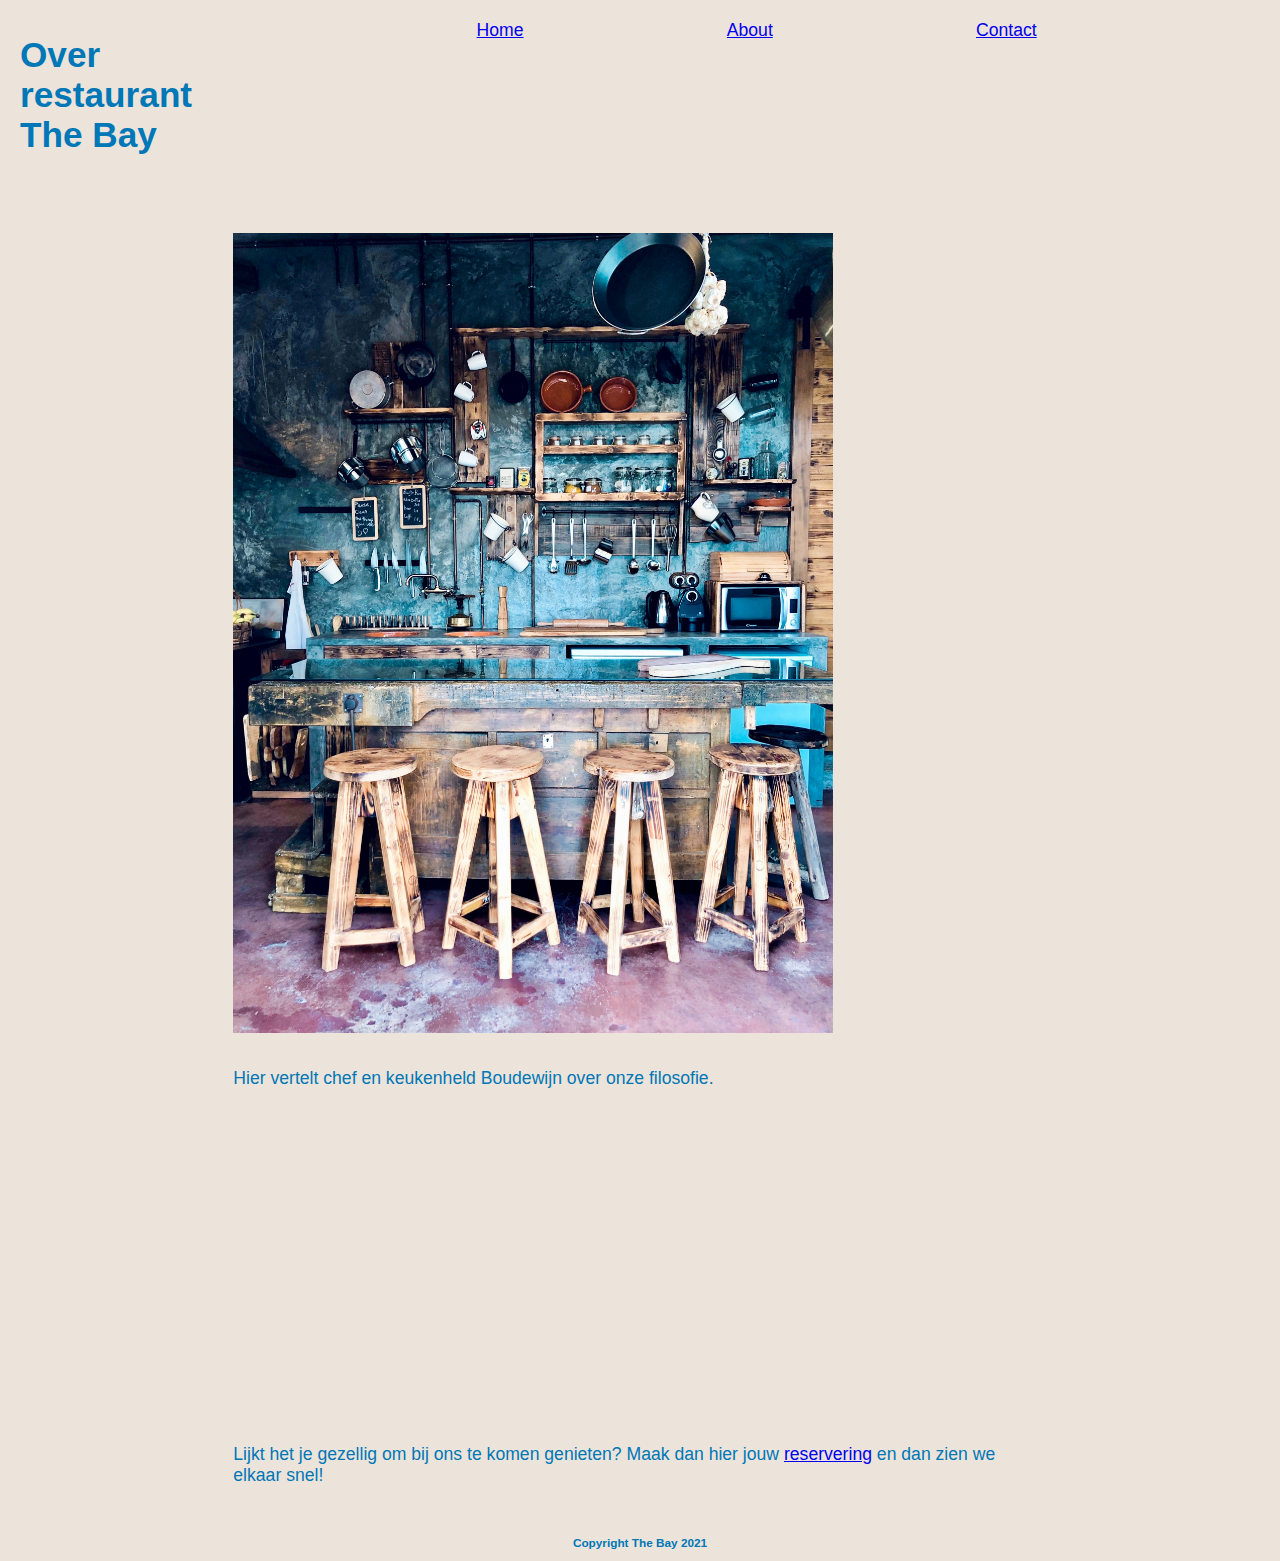
<file: about.html>
<!DOCTYPE html>
<html>
  <head>
    <meta charset="utf-8" />
    <meta http-equiv="X-UA-Compatible" content="IE=edge" />
    <title>Restaurant The Bay</title>
    <meta name="description" content="Hugapuppy" />
    <meta name="viewport" content="width=device-width, initial-scale=1" />
    <link rel="stylesheet" href="styles.css" />
  </head>
  <body>
    <nav>
      <ul>
        <li><a href="index.html">Home</a></li>
        <li><a href="about.html">About</a></li>
        <li><a href="contact.html">Contact</a></li>
      </ul>
    </nav>
    <h1>Over restaurant The Bay</h1>
    <main>
      <div>
        <p><img src="images/Bar.jpg" width="300" /></p>
      </div>
      <div class="youtube-text">
        <p>Hier vertelt chef en keukenheld Boudewijn over onze filosofie.</p>
        <iframe
          width="480"
          height="315"
          src="https://www.youtube.com/embed/nLKqOVtmHH0"
          frameborder="0"
          allow="accelerometer; autoplay; clipboard-write; encrypted-media; gyroscope; picture-in-picture"
          allowfullscreen
        ></iframe>
        <p>
          Lijkt het je gezellig om bij ons te komen genieten? Maak dan hier jouw
          <a href="contact.html"> reservering</a> en dan zien we elkaar snel!
        </p>
      </div>
    </main>
    <footer>
      <h6>Copyright The Bay 2021</h6>
    </footer>
  </body>
</html>
</file>
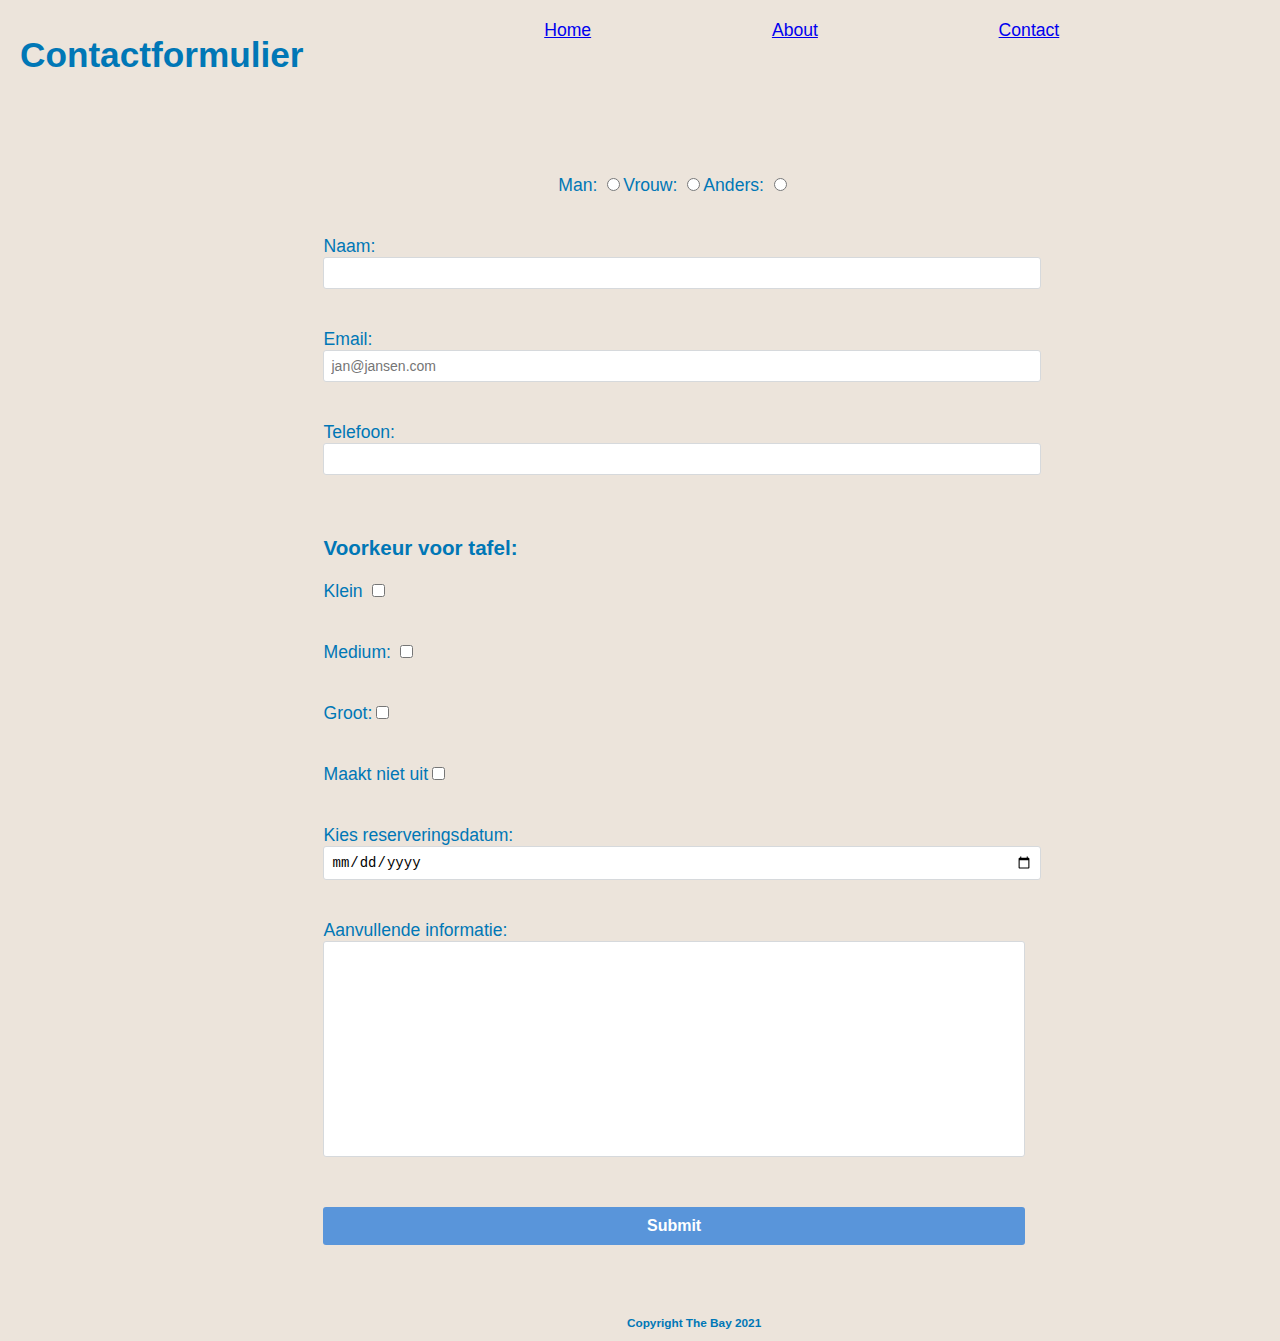
<file: contact.html>
<!DOCTYPE html>
<html>
  <head>
    <meta charset="utf-8" />
    <meta http-equiv="X-UA-Compatible" content="IE=edge" />
    <title>Contact</title>
    <meta name="description" content="rent adopt a dog" />
    <meta name="viewport" content="width=device-width, initial-scale=1" />
    <link rel="stylesheet" href="styles.css" />
  </head>
  <body>
    <nav>
      <ul>
        <li><a href="index.html">Home</a></li>
        <li><a href="about.html">About</a></li>
        <li><a href="contact.html">Contact</a></li>
      </ul>
    </nav>
    <h1>Contactformulier</h1>
    <main>
      <form action="#" method="get" class="contactformulier">
        <div class="wrapper">
          <label
            >Man: <input type="radio" name="gender" id="man" value="Man"
          /></label>
          <label
            >Vrouw: <input type="radio" name="gender" id="vrouw" value="Vrouw"
          /></label>
          <label
            >Anders:
            <input type="radio" name="gender" id="anders" value="Anders"
          /></label>
        </div>
        <div class="form-row">
          <label
            >Naam: <input type="text" name="full-name" id="name" required
          /></label>
        </div>
        <div class="form-row">
          <label
            >Email:
            <input
              type="email"
              name="email"
              id="email"
              required
              placeholder="jan@jansen.com"
          /></label>
        </div>
        <div class="form-row">
          <label>Telefoon: <input type="tel" name="phone" id="phone" /></label>
        </div>
        <h3>Voorkeur voor tafel:</h3>
        <div class="form-row">
          <label class="checkbox-label"
            >Klein <input type="checkbox" name="klein" id="klein"
          /></label>
        </div>
        <div class="form-row">
          <label class="checkbox-label"
            >Medium: <input type="checkbox" name="medium" id="medium"
          /></label>
        </div>
        <div class="form-row">
          <label class="checkbox-label"
            >Groot:<input type="checkbox" name="groot" id="groot"
          /></label>
        </div>
        <div class="form-row">
          <label class="checkbox-label"
            >Maakt niet uit<input type="checkbox" name="nvt" id="nvt"
          /></label>
        </div>
        <div class="form-row">
          <label
            >Kies reserveringsdatum:
            <input type="date" id="reserveringsdatum" name="reserveringsdatum"
          /></label>
        </div>
        <div class="form-row">
          <label>Aanvullende informatie: </label
          ><textarea id="textarea" name="textarea"> </textarea>
        </div>
        <div class="form-row"><button type="submit">Submit</button></div>
      </form>
    </main>
    <footer>
      <h6 class="#">Copyright The Bay 2021</h6>
    </footer>
  </body>
</html>
</file>
<file: styles.css>
body {
  margin: 0px;
  font-family: Arial, Helvetica, sans-serif;
  font-size: 1.1em;
  color: #0077b6;
  background-color: #ece4db;
}

.header {
  display: flex;
  align-items: center;
}

img {
  display: block;
  width: 100%;
  height: auto;
}

h1,
h6 {
  display: flex;
  justify-content: center;
  margin: 0;
  padding: 1em 0;
}

p {
  margin: 0;
  padding: 1em 0;
}

main {
  padding-top: 5px;
  margin: 20px;
}

.center-title {
  text-align: center;
}

nav ul {
  display: flex;
  justify-content: space-around;
  list-style: none;
  margin: 10px;
}

.wrapper {
  display: flex;
  justify-content: space-around;
  flex-wrap: wrap;
  margin-top: 40px;
  margin-bottom: 40px;
  margin-left: auto;
  margin-right: auto;
  align-self: center;
}

.form-row {
  margin-bottom: 40px;
  display: flex;
  justify-content: flex-start;
  flex-direction: column;
  flex-wrap: wrap;
  width: auto;
}

.form-row input[type="text"],
.form-row input[type="email"],
.form-row input[type="tel"],
.form-row input[type="date"] {
  background-color: #ffffff;
  border: 1px solid #d6d9dc;
  border-radius: 3px;
  width: 100%;
  padding: 7px;
  font-size: 14px;
}

.form-row textarea {
  font-family: "Helvetica", "Arial", sans-serif;
  font-size: 14px;
  background-color: #ffffff;
  border: 1px solid #d6d9dc;
  border-radius: 3px;
  min-height: 200px;
  margin-bottom: 10px;
  padding: 7px;
  resize: none;
}

.form-row button {
  display: inline-block;
  font-size: 16px;
  font-weight: bold;
  color: #fff;
  background-color: #5995da;
  border: none;
  border-radius: 3px;
  padding: 10px 40px;
  cursor: pointer;
}

.footer {
  position: absolute;
  bottom: 0;
  width: 100%;
  height: 60px;
}

@media only screen and (min-width: 600px) {
  body {
    display: grid;
    grid-template-columns: 1fr 4fr 1fr;
    grid-template-rows: 1fr 1fr 1fr;
    height: 100vh;
  }

  h1 {
    display: grid;
    grid-column: 1;
    padding-left: 20px;
  }

  main {
    display: grid;

    grid-column: 2 / 3;
    grid-row: 2 / 3;
    padding-right: 20px;
  }

  img {
    display: block;
    max-width: 600px;
    height: auto;
  }

  nav {
    display: grid;
    grid-column: 2 / 4;
    grid-row: 1;
    height: 40px;
    padding-right: 20px;
  }

  nav ul {
    display: flex;
    justify-content: space-evenly;
    margin: 20px;
  }

  .contactformulier {
    display: grid;
    grid-column: 1 / 3;
    grid-row: 2 / 3;
    padding-right: 20px;
  }

  footer {
    grid-column: 2 / 3;
    grid-row: 3;
  }
}
</file>
